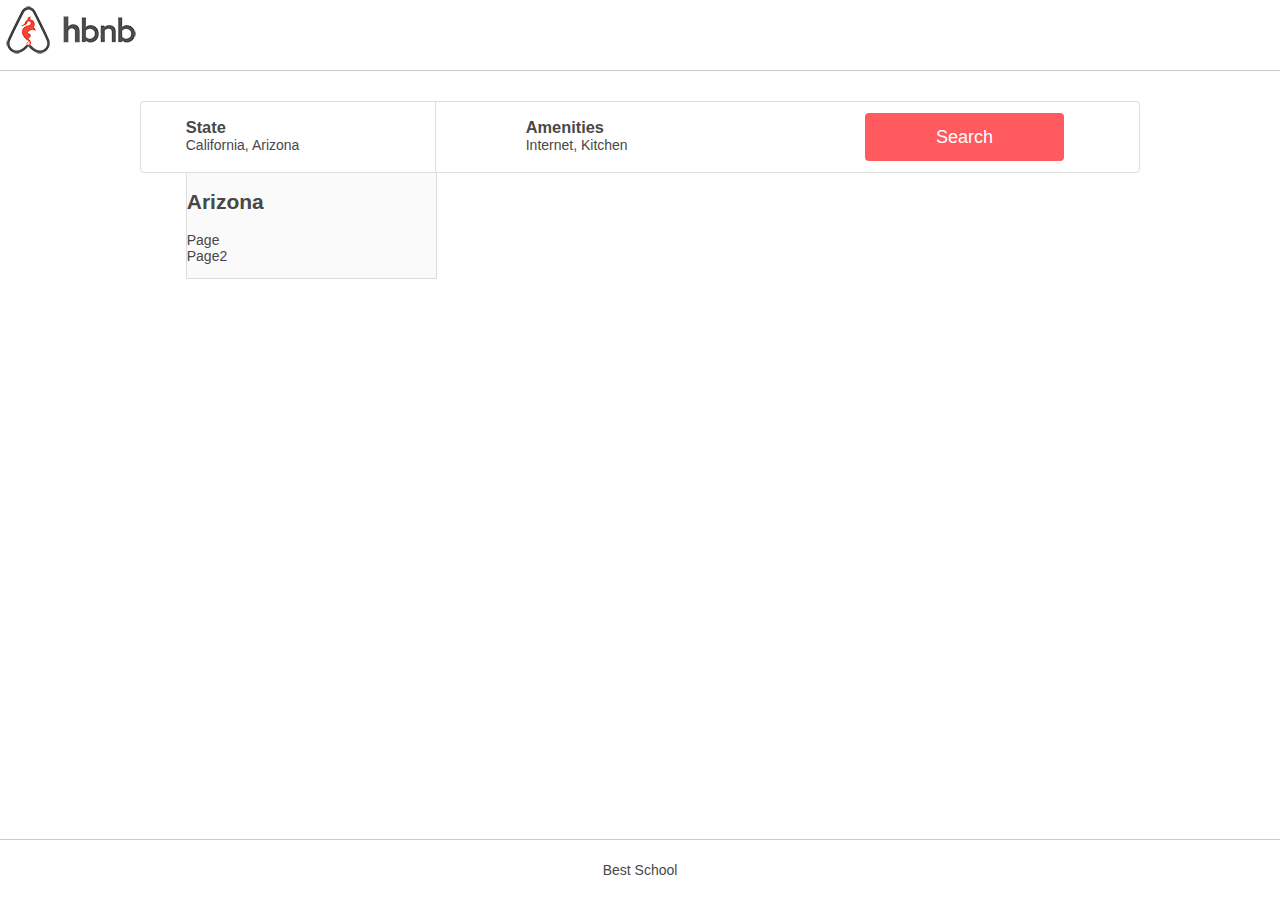
<file: web_static/pruebas/index.html>
<!DOCTYPE HTML>
<html>
    <head>
        <link rel="icon" href="images/icon.png" type="image/x-icon">
        <link rel="stylesheet" href="styles/common.css">
        <link rel="stylesheet" href="styles/footer.css">
        <link rel="stylesheet" href="styles/header.css">
        <link rel="stylesheet" href="styles/filters.css">
        <title></title>
    </head>
    <body>
       <header></header>
       <container class="container">
           <section class="filters">
               <div class="locations">
                   <h3>State</h3>
                   <h4>California, Arizona</h4>
                   <div class="popover">
                       <ul>
                           <h2>Arizona</h2>
                           <li>Page</li>
                           <li>Page2</li>
                       </ul>
                   </div>
               </div>
               <div class="amenities">
                   <h3>Amenities</h3>
                   <h4>Internet, Kitchen</h4>
               </div>
               <button>Search</button>
           </section>
       </container> 
       <footer> Best School </footer>
    </body>
</html>
</file>
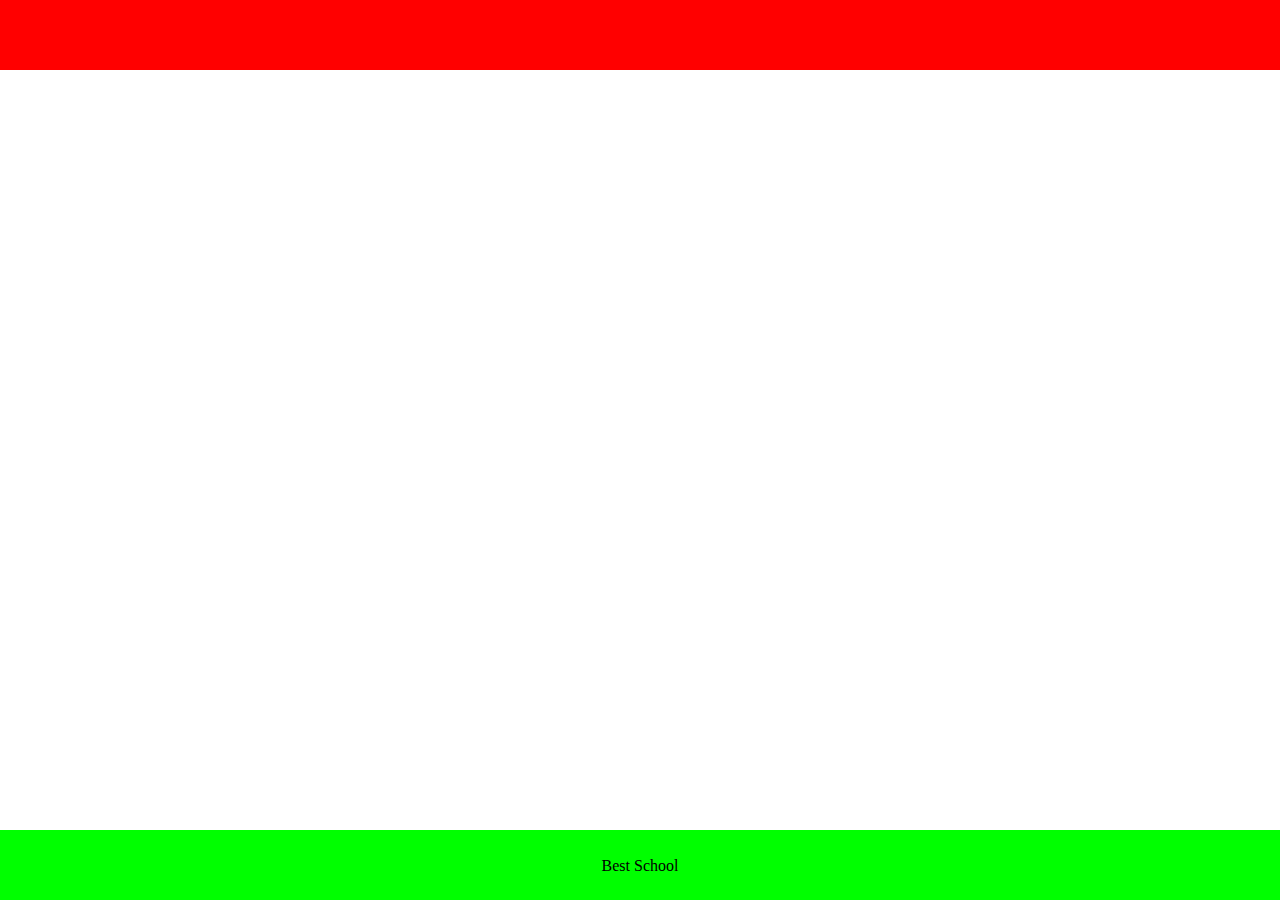
<file: web_static/0-index.html>
<!DOCTYPE HTML>
<html>
    <head>
        <title></title>
    </head>
    <body style="margin: 0%; padding: 0%;">
       <header style="background-color: #FF0000; height: 70px; width: 100%">  
       </header> 
       <footer style="background-color: #00FF00; height: 70px; width: 100%; bottom: 0; position: absolute;">
            <p style="text-align: center; line-height: 40px;">Best School</p>
        </footer>
    </body>
</html>
</file>
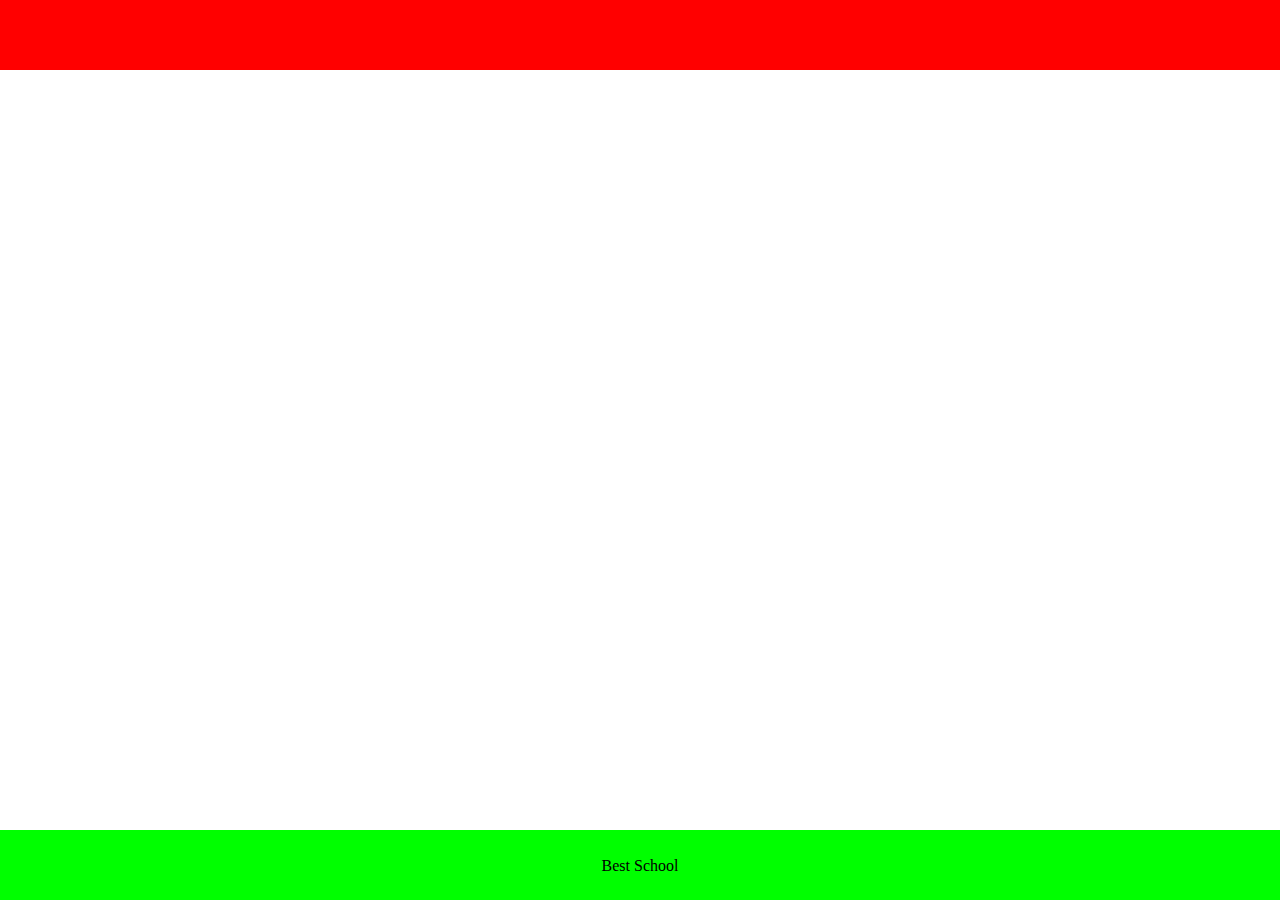
<file: web_static/1-index.html>
<!DOCTYPE HTML>
<html>
    <head>
        <style>
            body {
                margin: 0%;
                padding: 0%;
            }
            p {
                text-align: center;
                line-height: 40px;
            }
            footer{
                background-color: #00FF00;
                height: 70px;
                width: 100%;
                bottom: 0;
                position: absolute;
            }
            header {
                background-color: #FF0000;
                height: 70px;
                width: 100%
            }
        </style>
        <title></title>
    </head>
    <body>
       <header>  
       </header> 
       <footer>
            <p>Best School</p>
        </footer>
    </body>
</html>
</file>
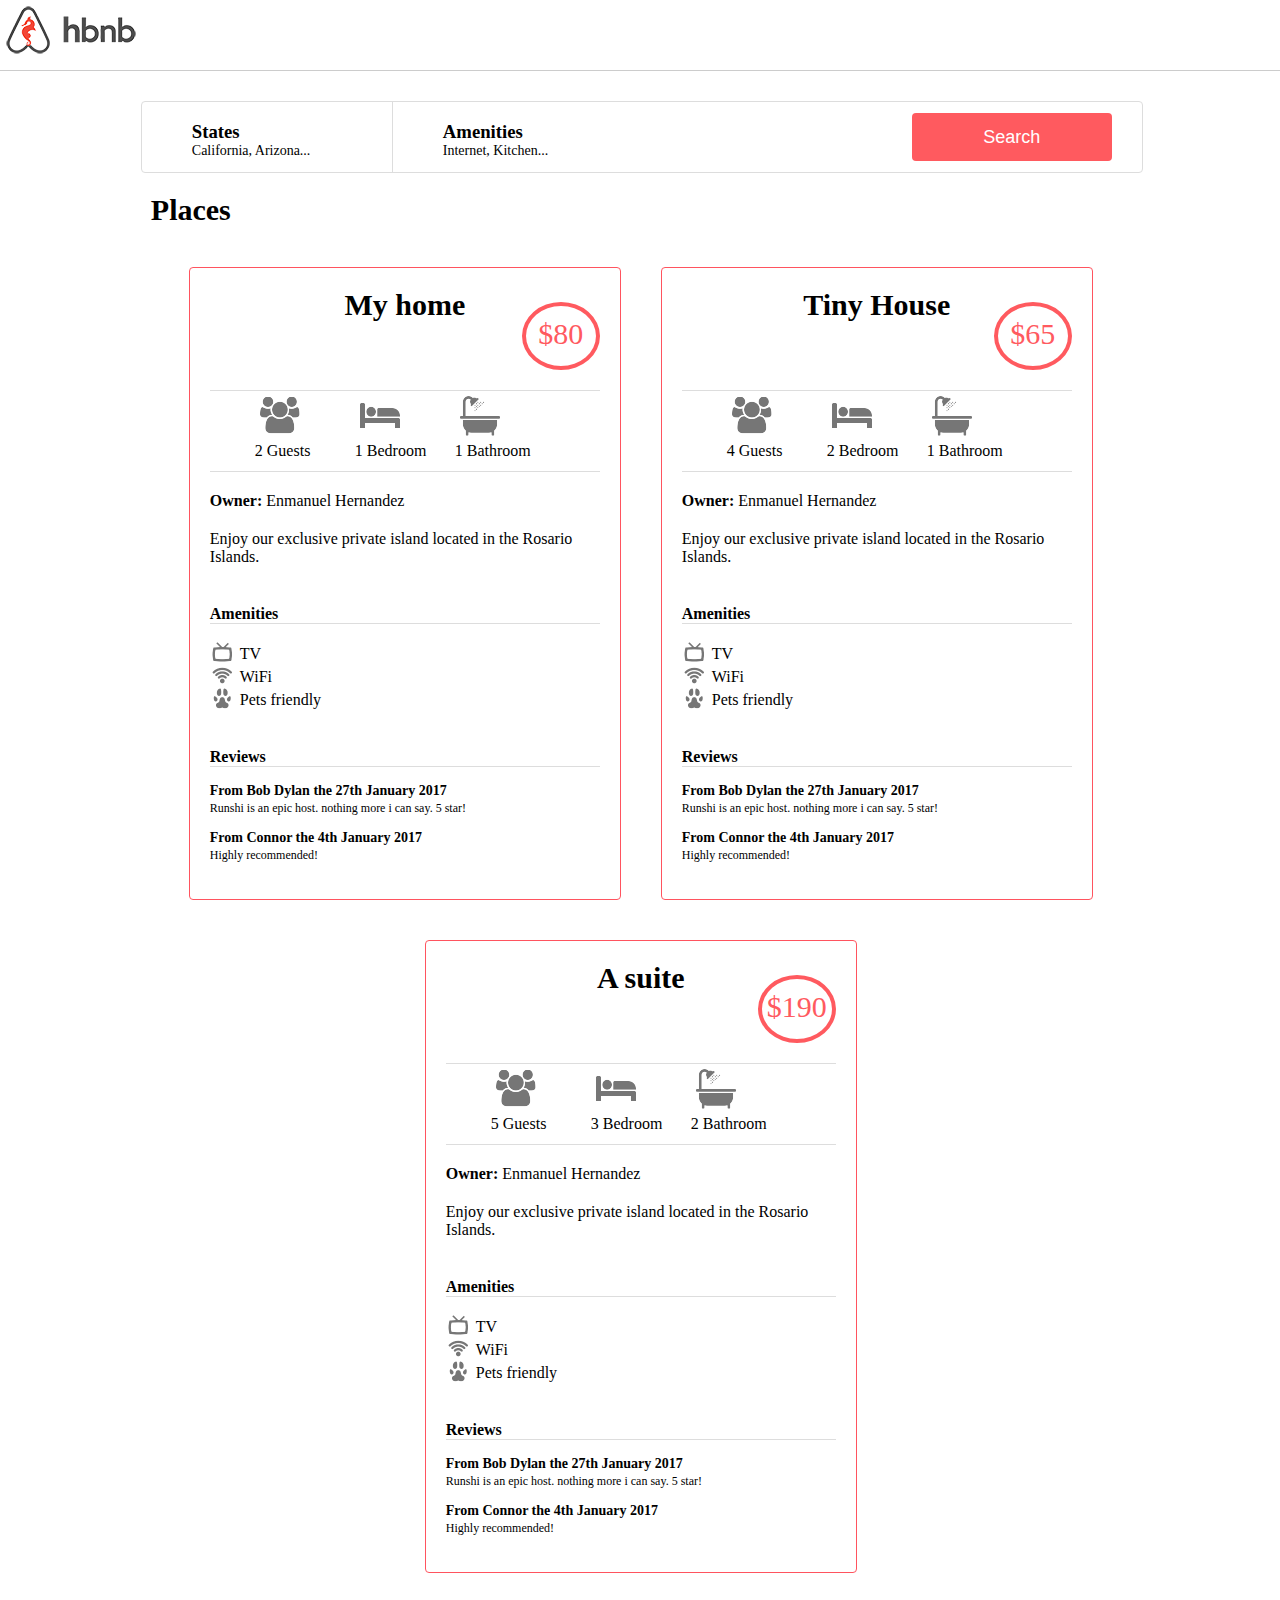
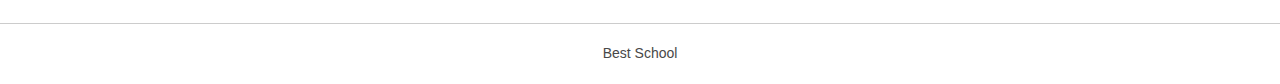
<file: web_static/100-index.html>
<!DOCTYPE HTML>
<html>
    <head>
        <meta name="viewport" content="width=device-width, initial-scale=1">
        <link rel="icon" href="images/icon.png" type="image/x-icon">
        <link rel="stylesheet" href="styles/4-common.css">
        <link rel="stylesheet" href="styles/3-header.css">
        <link rel="stylesheet" href="styles/3-footer.css">
        <link rel="stylesheet" href="styles/6-filters.css">
        <link rel="stylesheet" href="styles/100-places.css">
        <title>HBNB</title>
    </head>
    <body>
       <header>
       </header>
       <div class="container">
            <section class="filters">
                <div class="locations">
                    <h3>States</h3>
                    <h4>California, Arizona...</h4>
                    <ul class="popover">
                        <li><h2>Arizona:</h2></li>
                        <ul>
                            <li>Page</li>
                            <li>page1</li>
                        </ul>
                    </ul>
                </div>
                <div class="amenities">
                    <h3>Amenities</h3>
                    <h4>Internet, Kitchen...</h4>
                    <ul class="popover">
                        <li><h2></h2></li>
                        <ul>
                            <li>Internet</li>
                            <li>TV</li>
                            <li>Kitchen</li>
                            <li>Iron</li>
                        </ul>
                    </ul>
                </div>
                <button>
                   <text> Search </text>
                </button>
            </section>
            <section class="places">
                <h1>Places</h1>
                <article>
                    <h2>My home</h2>
                    <div class="price_by_night">
                        $80
                    </div>
                    <div class="information">
                        <div class="max_guest">
                            2 Guests
                        </div>
                        <div class="number_rooms">
                            1 Bedroom
                        </div>
                        <div class="number_bathrooms">
                            1 Bathroom
                        </div>
                    </div>
                    <div class="user">
                        <b>Owner:</b> Enmanuel Hernandez
                    </div>
                    <div class="description">
                        Enjoy our exclusive private island located in the Rosario Islands.
                    </div>
                    <div class="amenities">
                        <h2>Amenities</h2>
                        <ul>
                            <li class="tv">TV</li>
                            <li class="wifi">WiFi</li>
                            <li class="pets">Pets friendly</li>
                        </ul>
                    </div>
                    <div class="reviews">
                        <h2>Reviews</h2>
                        <ul>
                            <li>
                                <h3>From Bob Dylan the 27th January 2017</h3>
                                <p>Runshi is an epic host. nothing more i can say. 5 star!</p>
                            </li>
                            <li>
                                <h3>From Connor the 4th January 2017</h3>
                                <p>Highly recommended!</p>
                            </li>
                        </ul>
                    </div>
                </article>
                <article>
                    <h2>Tiny House</h2>
                    <div class="price_by_night">
                        $65
                    </div>
                    <div class="information">
                        <div class="max_guest">
                            4 Guests
                        </div>
                        <div class="number_rooms">
                            2 Bedroom
                        </div>
                        <div class="number_bathrooms">
                            1 Bathroom
                        </div> 
                    </div>
                    <div class="user">
                        <b>Owner:</b> Enmanuel Hernandez
                    </div>
                    <div class="description">
                        Enjoy our exclusive private island located in the Rosario Islands.
                    </div>
                    <div class="amenities">
                        <h2>Amenities</h2>
                        <ul>
                            <li class="tv">TV</li>
                            <li class="wifi">WiFi</li>
                            <li class="pets">Pets friendly</li>
                        </ul>
                    </div>
                    <div class="reviews">
                        <h2>Reviews</h2>
                        <ul>
                            <li>
                                <h3>From Bob Dylan the 27th January 2017</h3>
                                <p>Runshi is an epic host. nothing more i can say. 5 star!</p>
                            </li>
                            <li>
                                <h3>From Connor the 4th January 2017</h3>
                                <p>Highly recommended!</p>
                            </li>
                        </ul>
                    </div>
                </article>
                <article>
                    <h2>A suite</h2>
                    <div class="price_by_night">
                        $190
                    </div>
                    <div class="information">
                        <div class="max_guest">
                            5 Guests
                        </div>
                        <div class="number_rooms">
                            3 Bedroom
                        </div>
                        <div class="number_bathrooms">
                            2 Bathroom
                        </div>
                    </div>
                    <div class="user">
                        <b>Owner:</b> Enmanuel Hernandez
                    </div>
                    <div class="description">
                        Enjoy our exclusive private island located in the Rosario Islands.
                    </div>
                    <div class="amenities">
                        <h2>Amenities</h2>
                        <ul>
                            <li class="tv">TV</li>
                            <li class="wifi">WiFi</li>
                            <li class="pets">Pets friendly</li>
                        </ul>
                    </div>
                    <div class="reviews">
                        <h2>Reviews</h2>
                        <ul>
                            <li>
                                <h3>From Bob Dylan the 27th January 2017</h3>
                                <p>Runshi is an epic host. nothing more i can say. 5 star!</p>
                            </li>
                            <li>
                                <h3>From Connor the 4th January 2017</h3>
                                <p>Highly recommended!</p>
                            </li>
                        </ul>
                    </div>   
                </article>
            </section>
       </div>
       <footer>
            <p>Best School</p>
        </footer>
    </body>
</html>
</file>
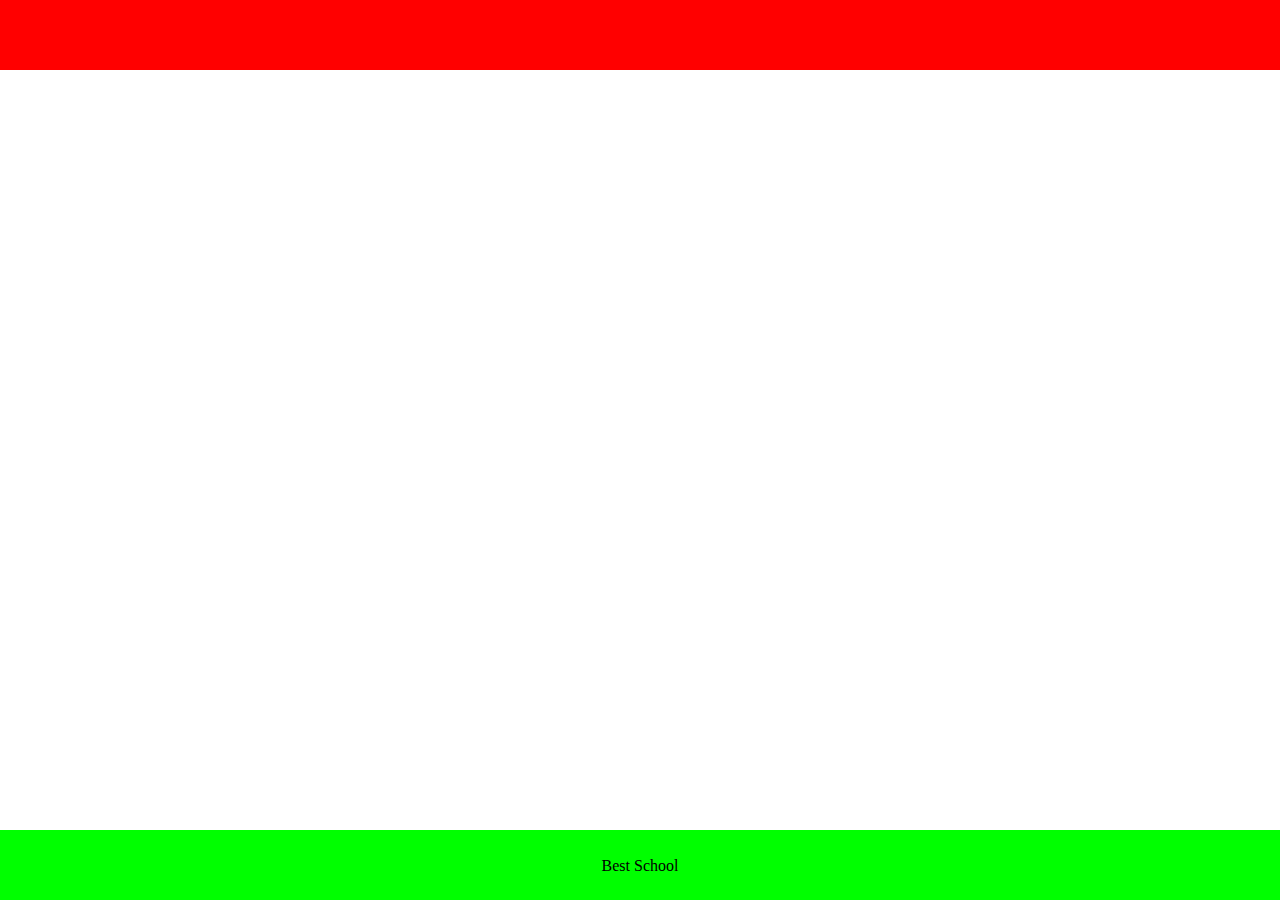
<file: web_static/2-index.html>
<!DOCTYPE HTML>
<html>
    <head>
       <link rel="stylesheet" href="styles/2-common.css">
       <link rel="stylesheet" href="styles/2-header.css">
       <link rel="stylesheet" href="styles/2-footer.css">
        <title></title>
    </head>
    <body>
       <header>  
       </header> 
       <footer>
            <p>Best School</p>
        </footer>
    </body>
</html>
</file>
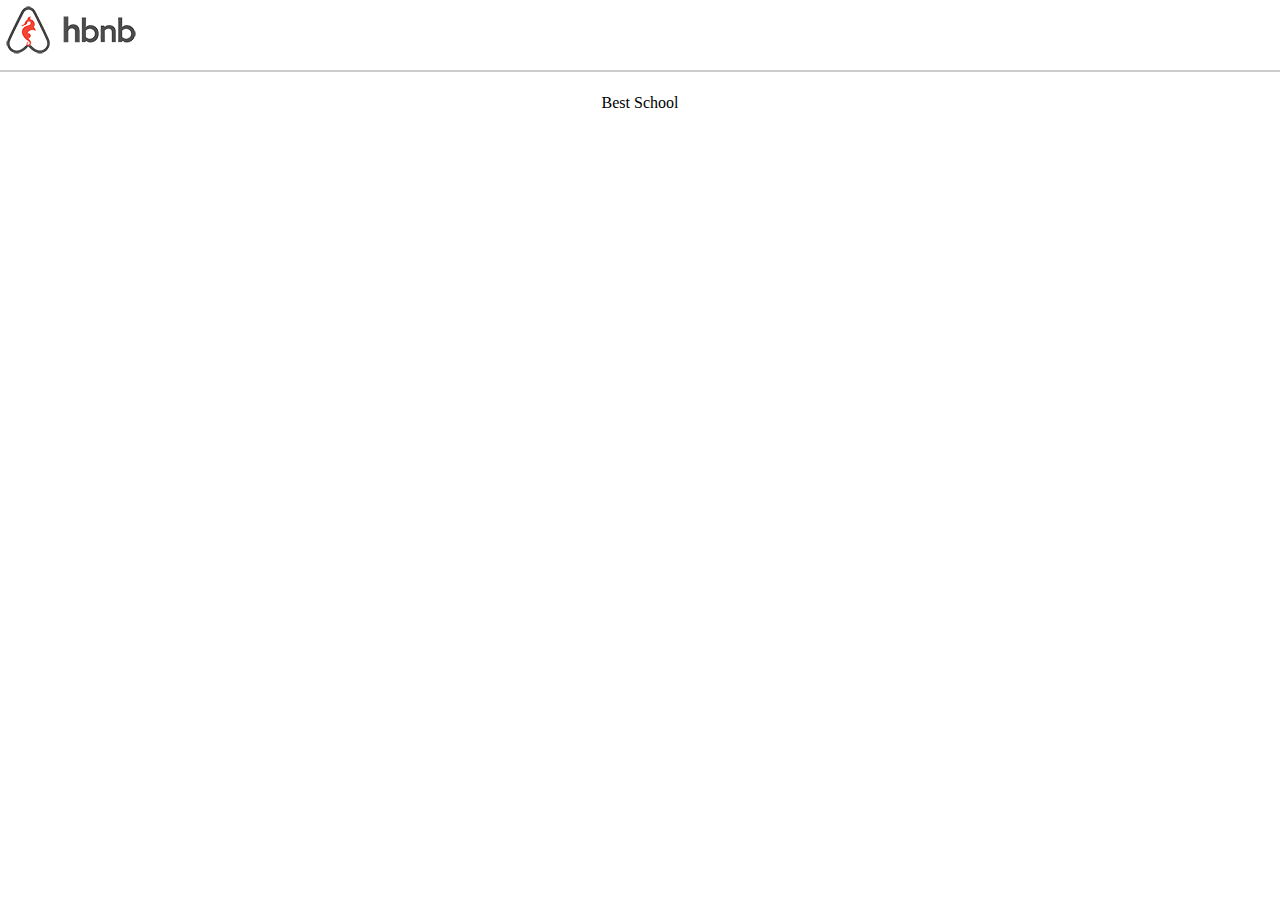
<file: web_static/3-index.html>
<!DOCTYPE HTML>
<html>
    <head>
       <link rel="stylesheet" href="styles/3-common.css">
       <link rel="stylesheet" href="styles/3-header.css">
       <link rel="stylesheet" href="styles/3-footer.css">
        <title></title>
    </head>
    <body>
       <header>
       </header> 
       <footer>
            <p>Best School</p>
        </footer>
    </body>
</html>
</file>
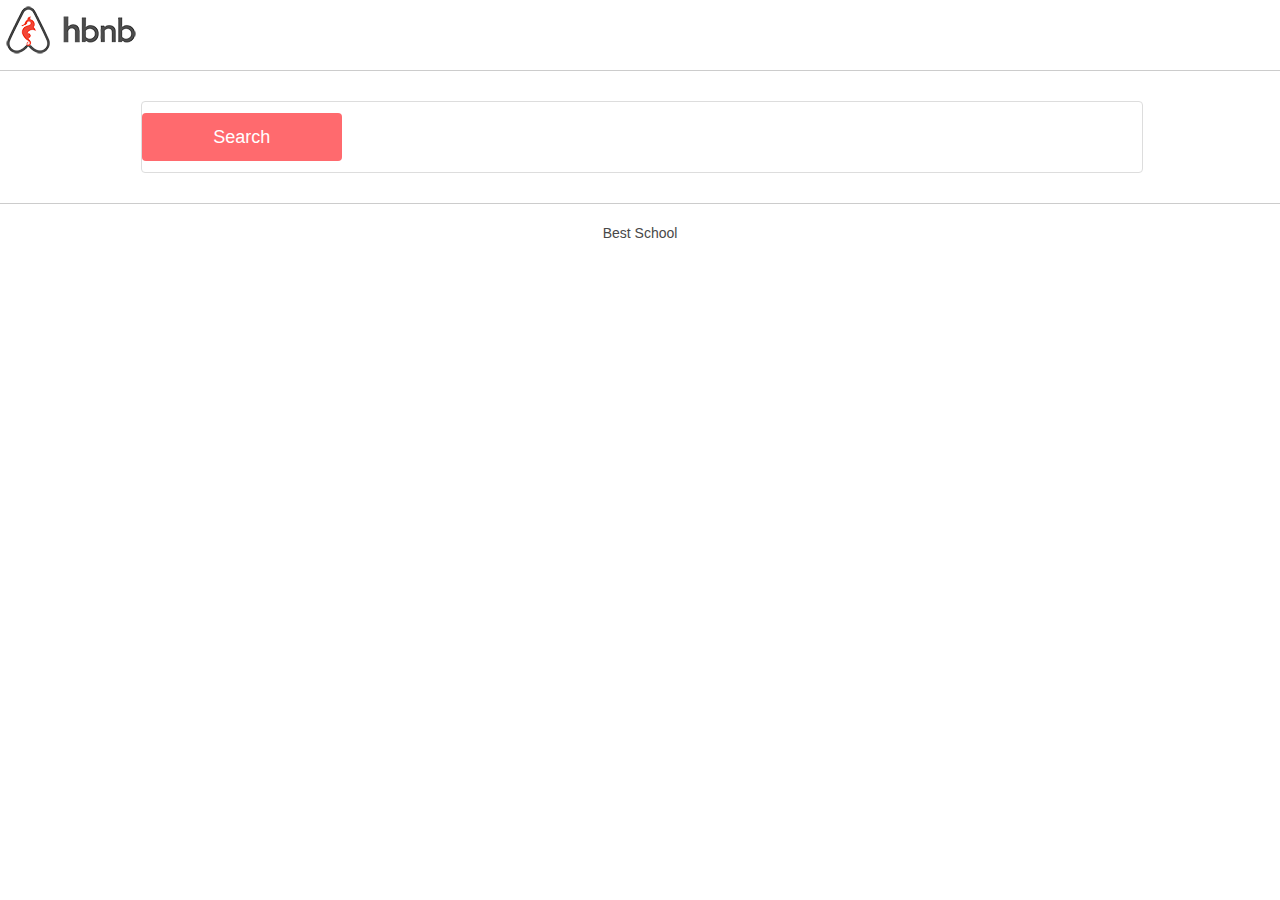
<file: web_static/4-index.html>
<!DOCTYPE HTML>
<html>
    <head>
        <link rel="icon" href="images/icon.png" type="image/x-icon">
        <link rel="stylesheet" href="styles/4-common.css">
        <link rel="stylesheet" href="styles/4-filters.css">
        <link rel="stylesheet" href="styles/3-header.css">
        <link rel="stylesheet" href="styles/3-footer.css">
        <title></title>
    </head>
    <body>
       <header>
       </header>
       <div class="container">
           <section class="filters">
               <button>
                   <text> Search </text>
               </button>
           </section>
       </div>
       <footer>
            <p>Best School</p>
        </footer>
    </body>
</html>
</file>
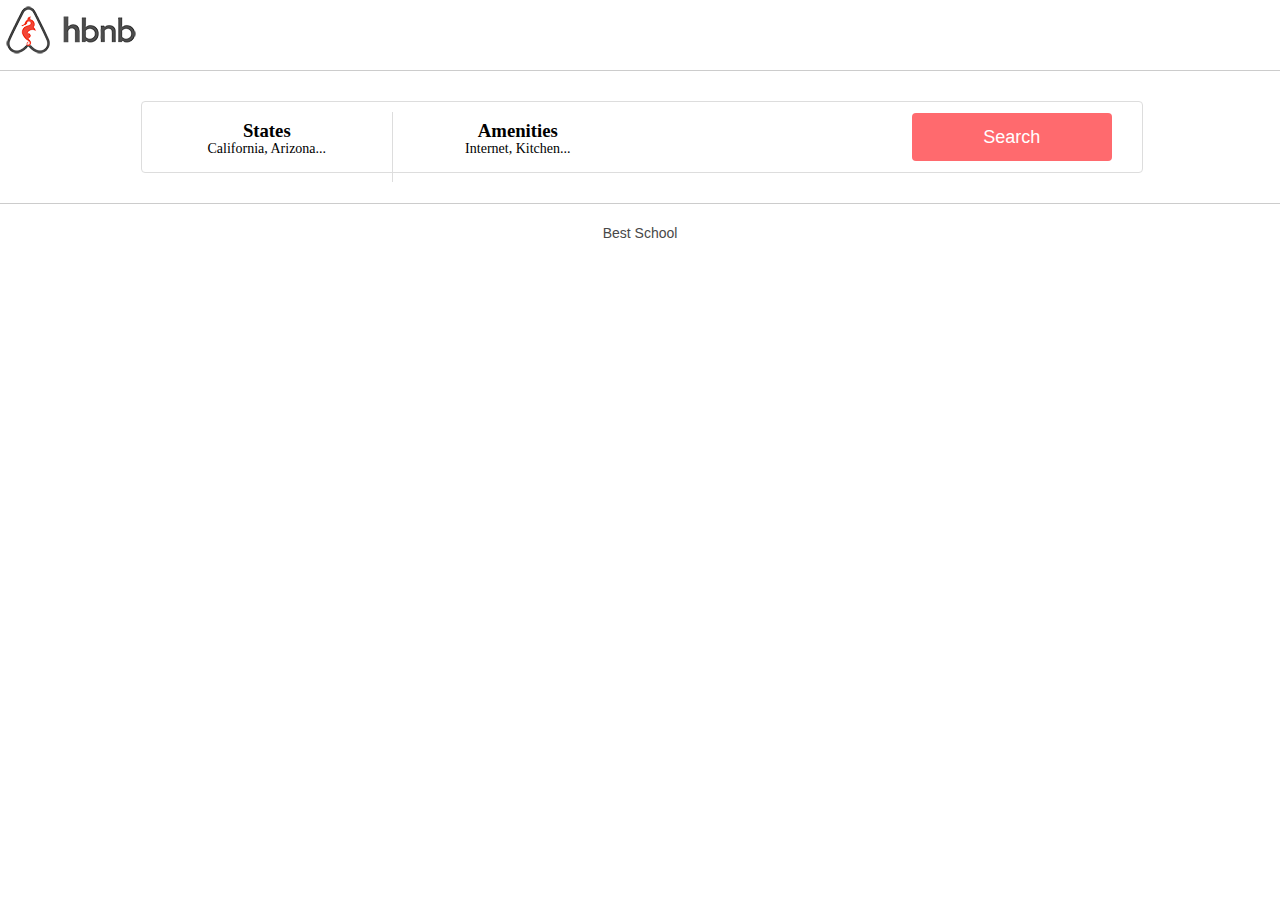
<file: web_static/5-index.html>
<!DOCTYPE HTML>
<html>
    <head>
        <link rel="icon" href="images/icon.png" type="image/x-icon">
        <link rel="stylesheet" href="styles/4-common.css">
        <link rel="stylesheet" href="styles/5-filters.css">
        <link rel="stylesheet" href="styles/3-header.css">
        <link rel="stylesheet" href="styles/3-footer.css">
        <title></title>
    </head>
    <body>
       <header>
       </header>
       <div class="container">
           <section class="filters">
               <div class="locations">
                    <h3>States</h3>
                    <h4>California, Arizona...</h4>
               </div>
               <div class="amenities">
                    <h3>Amenities</h3>
                    <h4>Internet, Kitchen...</h4>
               </div>
               <button>
                   <text> Search </text>
               </button>
           </section>
       </div>
       <footer>
            <p>Best School</p>
        </footer>
    </body>
</html
</file>
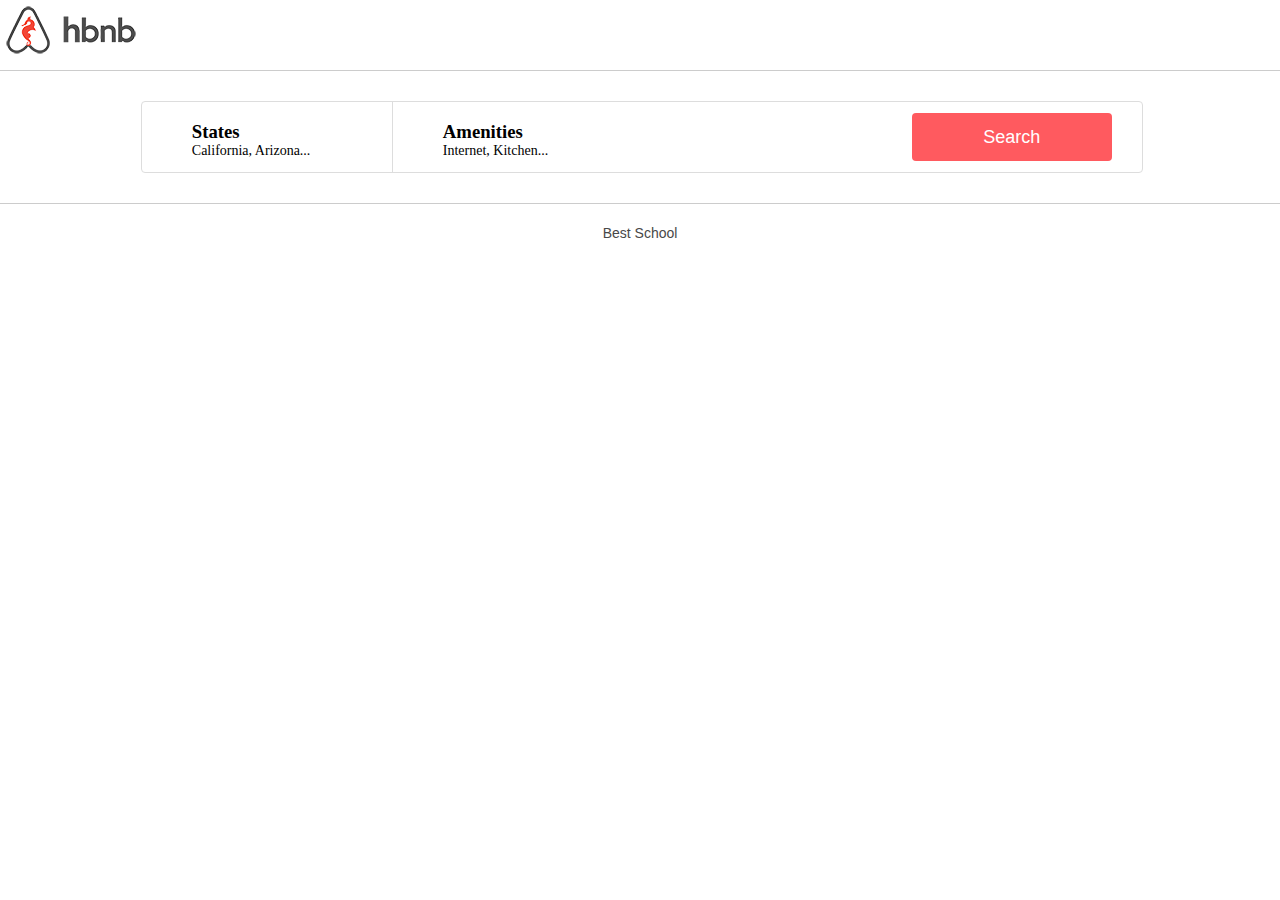
<file: web_static/6-index.html>
<!DOCTYPE HTML>
<html>
    <head>
        <link rel="icon" href="images/icon.png" type="image/x-icon">
        <link rel="stylesheet" href="styles/4-common.css">
        <link rel="stylesheet" href="styles/6-filters.css">
        <link rel="stylesheet" href="styles/3-header.css">
        <link rel="stylesheet" href="styles/3-footer.css">
        <title></title>
    </head>
    <body>
       <header>
       </header>
       <div class="container">
            <section class="filters">
                <div class="locations">
                    <h3>States</h3>
                    <h4>California, Arizona...</h4>
                    <ul class="popover">
                        <li><h2>Arizona:</h2></li>
                        <ul>
                            <li>Page</li>
                            <li>page1</li>
                        </ul>
                    </ul>
                </div>
                <div class="amenities">
                    <h3>Amenities</h3>
                    <h4>Internet, Kitchen...</h4>
                    <ul class="popover">
                        <li><h2></h2></li>
                        <ul>
                            <li>Internet</li>
                            <li>TV</li>
                            <li>Kitchen</li>
                            <li>Iron</li>
                        </ul>
                    </ul>
                </div>
                <button>
                   <text> Search </text>
                </button>
            </section>
       </div>
       <footer>
            <p>Best School</p>
        </footer>
    </body>
</html
</file>
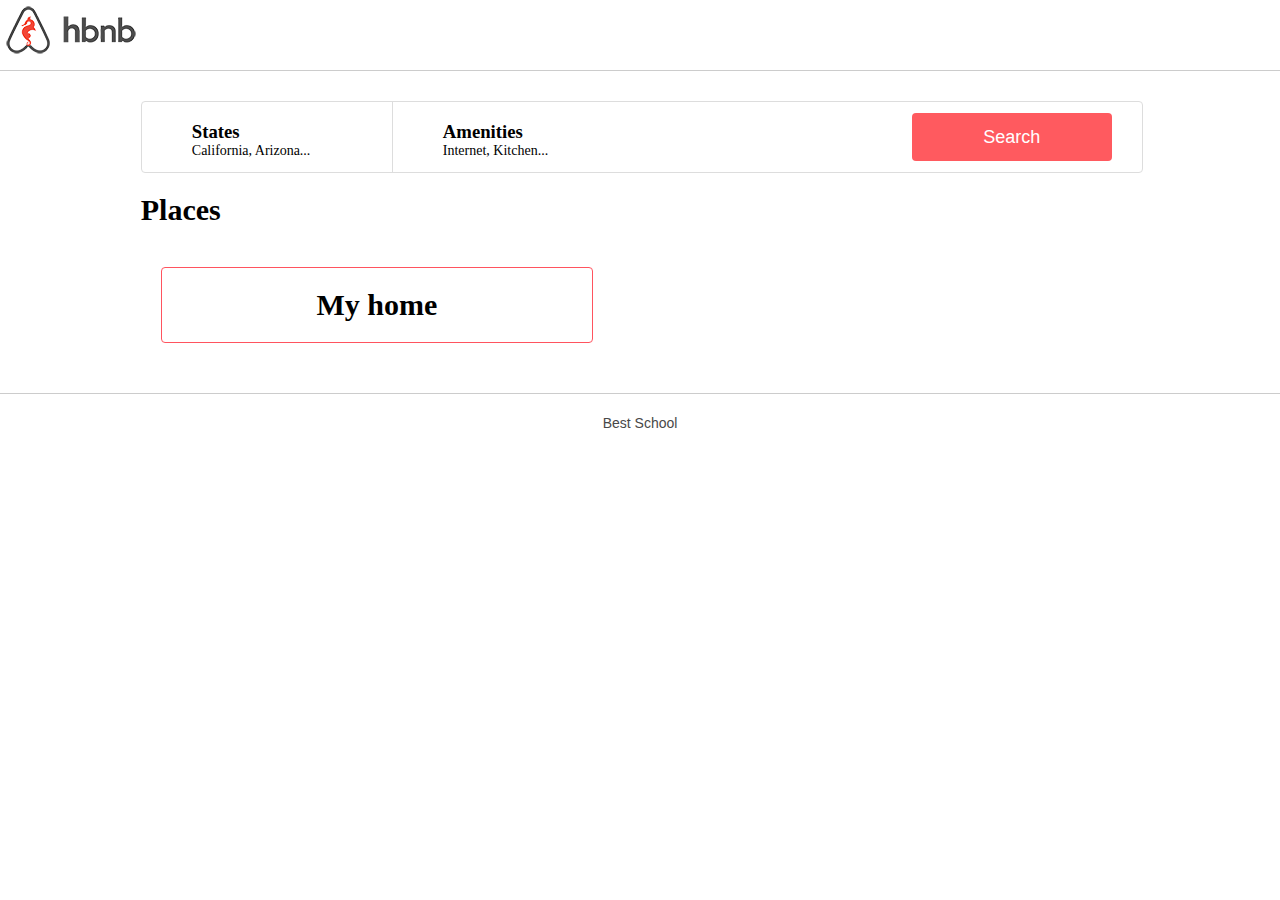
<file: web_static/7-index.html>
<!DOCTYPE HTML>
<html>
    <head>
        <link rel="icon" href="images/icon.png" type="image/x-icon">
        <link rel="stylesheet" href="styles/4-common.css">
        <link rel="stylesheet" href="styles/3-header.css">
        <link rel="stylesheet" href="styles/3-footer.css">
        <link rel="stylesheet" href="styles/6-filters.css">
        <link rel="stylesheet" href="styles/7-places.css">
        <title></title>
    </head>
    <body>
       <header>
       </header>
       <div class="container">
            <section class="filters">
                <div class="locations">
                    <h3>States</h3>
                    <h4>California, Arizona...</h4>
                    <ul class="popover">
                        <li><h2>Arizona:</h2></li>
                        <ul>
                            <li>Page</li>
                            <li>page1</li>
                        </ul>
                    </ul>
                </div>
                <div class="amenities">
                    <h3>Amenities</h3>
                    <h4>Internet, Kitchen...</h4>
                    <ul class="popover">
                        <li><h2></h2></li>
                        <ul>
                            <li>Internet</li>
                            <li>TV</li>
                            <li>Kitchen</li>
                            <li>Iron</li>
                        </ul>
                    </ul>
                </div>
                <button>
                   <text> Search </text>
                </button>
            </section>
            <section class="places">
                <h1>Places</h1>
                <article>
                    <h2>My home</h2>
                </article>
            </section>
       </div>
       <footer>
            <p>Best School</p>
        </footer>
    </body>
</html
</file>
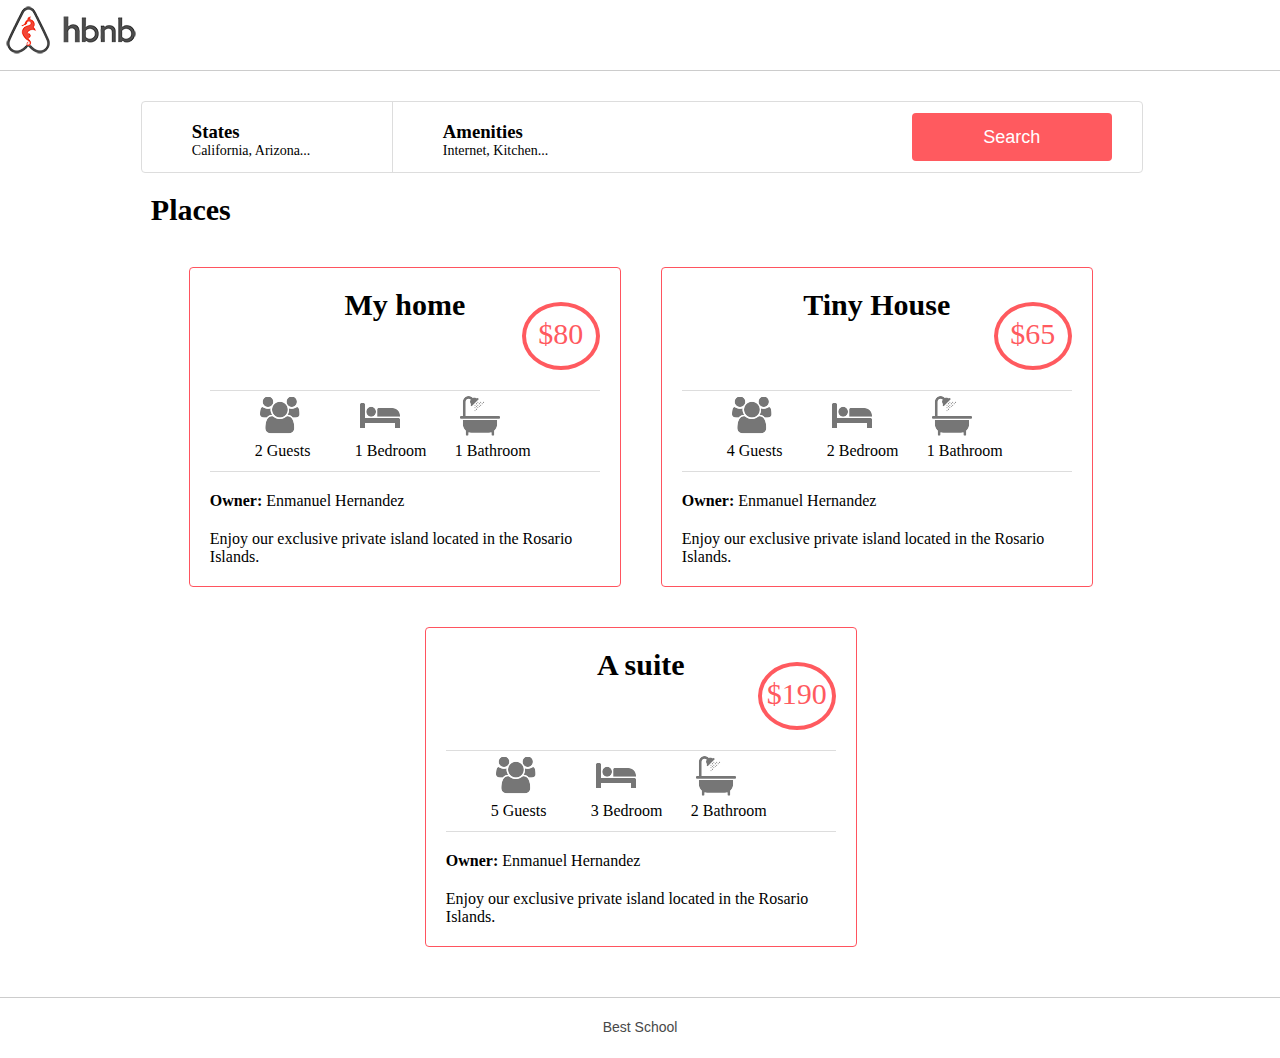
<file: web_static/8-index.html>
<!DOCTYPE HTML>
<html>
    <head>
        <link rel="icon" href="images/icon.png" type="image/x-icon">
        <link rel="stylesheet" href="styles/4-common.css">
        <link rel="stylesheet" href="styles/3-header.css">
        <link rel="stylesheet" href="styles/3-footer.css">
        <link rel="stylesheet" href="styles/6-filters.css">
        <link rel="stylesheet" href="styles/8-places.css">
        <title></title>
    </head>
    <body>
       <header>
       </header>
       <div class="container">
            <section class="filters">
                <div class="locations">
                    <h3>States</h3>
                    <h4>California, Arizona...</h4>
                    <ul class="popover">
                        <li><h2>Arizona:</h2></li>
                        <ul>
                            <li>Page</li>
                            <li>page1</li>
                        </ul>
                    </ul>
                </div>
                <div class="amenities">
                    <h3>Amenities</h3>
                    <h4>Internet, Kitchen...</h4>
                    <ul class="popover">
                        <li><h2></h2></li>
                        <ul>
                            <li>Internet</li>
                            <li>TV</li>
                            <li>Kitchen</li>
                            <li>Iron</li>
                        </ul>
                    </ul>
                </div>
                <button>
                   <text> Search </text>
                </button>
            </section>
            <section class="places">
                <h1>Places</h1>
                <article>
                    <h2>My home</h2>
                    <div class="price_by_night">
                        $80
                    </div>
                    <div class="information">
                        <div class="max_guest">
                            2 Guests
                        </div>
                        <div class="number_rooms">
                            1 Bedroom
                        </div>
                        <div class="number_bathrooms">
                            1 Bathroom
                        </div>
                    </div>
                    <div class="user">
                        <b>Owner:</b> Enmanuel Hernandez
                    </div>
                    <div class="description">
                        Enjoy our exclusive private island located in the Rosario Islands.
                    </div>
                </article>
                <article>
                    <h2>Tiny House</h2>
                    <div class="price_by_night">
                        $65
                    </div>
                    <div class="information">
                        <div class="max_guest">
                            4 Guests
                        </div>
                        <div class="number_rooms">
                            2 Bedroom
                        </div>
                        <div class="number_bathrooms">
                            1 Bathroom
                        </div> 
                    </div>
                    <div class="user">
                        <b>Owner:</b> Enmanuel Hernandez
                    </div>
                    <div class="description">
                        Enjoy our exclusive private island located in the Rosario Islands.
                    </div>
                </article>
                <article>
                    <h2>A suite</h2>
                    <div class="price_by_night">
                        $190
                    </div>
                    <div class="information">
                        <div class="max_guest">
                            5 Guests
                        </div>
                        <div class="number_rooms">
                            3 Bedroom
                        </div>
                        <div class="number_bathrooms">
                            2 Bathroom
                        </div>
                    </div>
                    <div class="user">
                        <b>Owner:</b> Enmanuel Hernandez
                    </div>
                    <div class="description">
                        Enjoy our exclusive private island located in the Rosario Islands.
                    </div>
                </article>
            </section>
       </div>
       <footer>
            <p>Best School</p>
        </footer>
    </body>
</html>
</file>
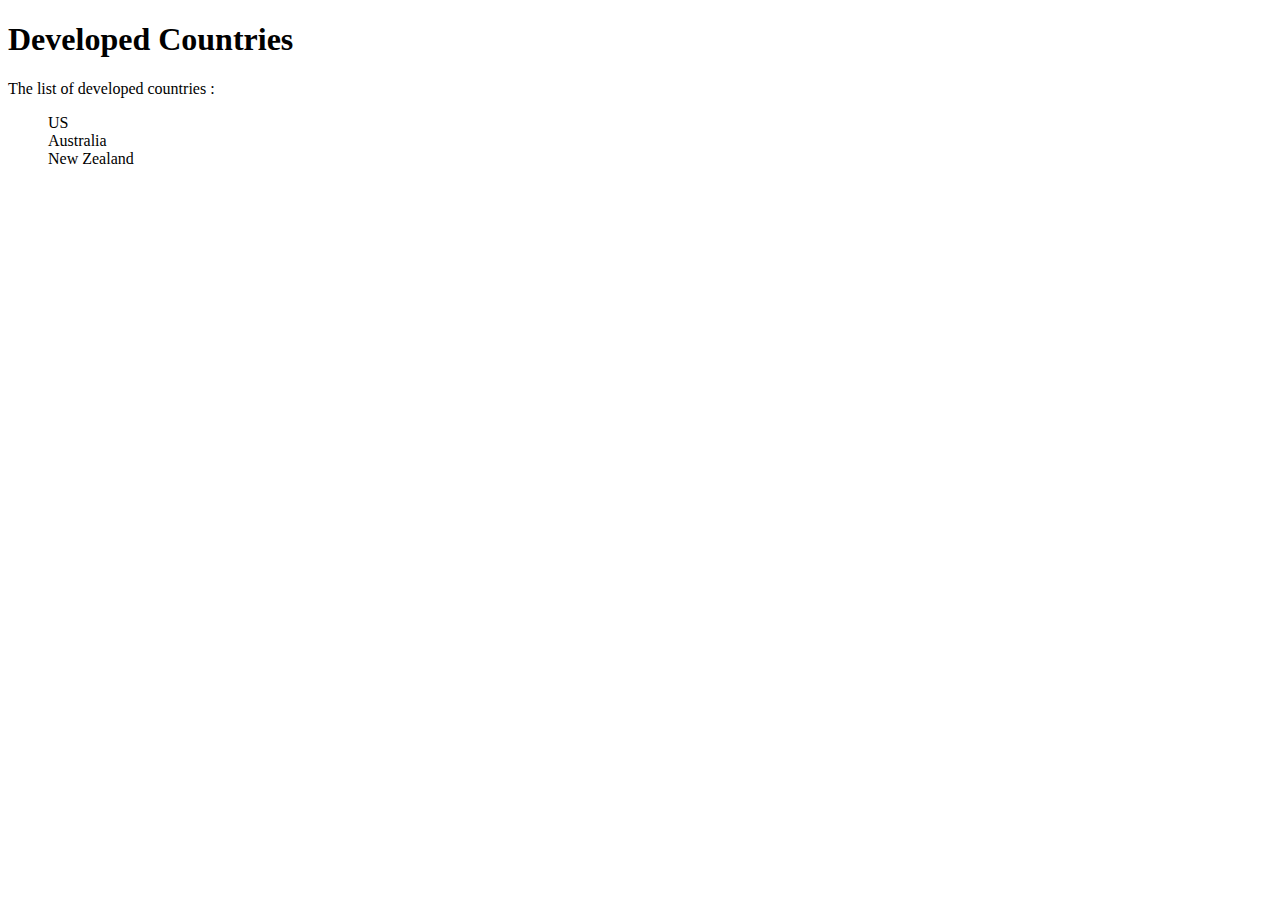
<file: web_static/prueba.html>
<!DOCTYPE html>
<html>
   <head>
      <title>HTML Unordered List</title>
   </head>
   <body>
      <h1>Developed Countries</h1>
      <p>The list of developed countries :</p>
      <ul style="list-style-type:none">
         <li>US</li>
         <li>Australia</li>
         <li>New Zealand</li>
      </ul>
   </body>
</html>
</file>
<file: web_static/pruebas/styles/common.css>
body {
    margin: 0%;
    padding: 0%;
    color: #484848;
    font-size: 14px;
    font-family: Arial, Helvetica, sans-serif;
    display: flex;
    flex-wrap: wrap;
    justify-content: center;
}
.container {
    max-width: 1000px;
    margin-top: 30px;
    margin-bottom: 30px;
    display: flex;
    align-self: center;
}
</file>
<file: web_static/pruebas/styles/footer.css>
footer {
    background-color: white;
    height: 60px;
    width: 100%;
    border-top: 1px solid #CCCCCC;
    bottom: 0;
    position: absolute;
    display: flex;
    align-items: center;
    justify-content: center;
}
</file>
<file: web_static/pruebas/styles/header.css>
header {
    background-color: white;
    height: 70px;
    width: 100%;
    border-bottom: 1px solid #CCCCCC;
    background-image: url("../images/logo.png");
    background-repeat: no-repeat;
}
</file>
<file: web_static/pruebas/styles/filters.css>
.filters {
    background-color: white;
    height: 70px;
    width: 1000px;
    border: 1px solid #DDDDDD;
    border-radius: 4px;
    display: flex;
    align-items: center;
    justify-content: space-around;
}
button {
    font-size: 18px;
    width: 20%;
    background-color: #FF5A5F;
    color: #FFFFFF;
    height: 48px;
    border: none;
    border-radius: 4px;
    margin-right: 30px;
}
button:hover {
    opacity: 90%;
}
.locations {
    height: 100%;
    width: 25%;
    border-right: 1px solid #DDDDDD;
}
.amenities {
    height: 100%;
    width: 25%;
}
.filters h3 {
    font-weight: 600;
    margin-block-end: 0;
}
.filters h4 {
    font-weight: 400;
    font-size: 14px;
    margin-block-start: 0;
}
.popover {
    background-color: #FAFAFA;
    width: 100%;
    border: 1px solid #DDDDDD;
}
.popover ul {
    list-style: none;
    padding-inline-start: 0%;
}
</file>
<file: web_static/styles/4-common.css>
body {
    margin: 0%;
    padding: 0%;
}
footer {
    font-family: Arial, Helvetica, sans-serif;
    font-size: 14px;
    color: #484848;
    text-align: center;
    line-height: 30px;
}
.container
{   
    max-width: 1000px;
    margin-top: 30px;
    margin-bottom: 30px;
    margin-left: 11%;
}
</file>
<file: web_static/styles/3-header.css>
header {
    background-color: #ffffff;
    height: 70px;
    width: 100%;
    border-bottom: 1px solid #cccccc;
    background-image: url("../images/logo.png");
    background-repeat: no-repeat;
}
</file>
<file: web_static/styles/3-footer.css>
footer{
    background-color: #FFFFFF;
    height: 60px;
    width: 100%;
    bottom: 0;
    border-top: 1px solid #CCCCCC;
    /*position: absolute;*/
}
</file>
<file: web_static/styles/6-filters.css>
.filters
{
    background-color: #FFFFFF;
    height: 70px;
    width: 100%;
    border: 1px solid #DDDDDD;
    border-radius: 4px;
    display: flex;
}
button
{
    font-size: 18px;
    background-color: #ff5a5f;
    color: #FFFFFF;
    height: 48px;
    width: 20%;
    border: none;
    border-radius: 4px;
    margin-left: auto;
    margin-right: 30px;
    margin-top: 11px;
}
div.locations {
    height: 100%;
    width: 25%;
    border-right: 1px solid #DDDDDD;
    line-height: 0;
}
div.locations h3 {
    margin-top: 30px;
    font-weight: 600;
    text-align: left;
    margin-left: 20%;
}
div.locations h4 {
    font-weight: 400;
    font-size: 14px;
    text-align: left;
    margin-left: 20%;
}
.filters div.amenities {
    height: 100%;
    width: 25%;
    line-height: 0;
}
.filters div.amenities h3 {
    margin-top: 30px;
    font-weight: 600;
    text-align: center;
    text-align: left;
    margin-left: 20%;
}
.filters div.amenities h4 {
    font-weight: 400;
    font-size: 14px;
    text-align: left;
    margin-left: 20%;
}
.popover {
    visibility: hidden;
    background-color: #fafafa;
    width: 100%;
    border: 1px solid #DDDDDD;
    border-radius: 4px;
    margin-top: 22px;
    padding-inline-start: 0;
    position: relative;
}
.popover h2 {
    font-size: 16px;
    margin-bottom: 1px;
    line-height: 20px;
    margin-right: 40px;
    text-align: center;
}
.popover li {
    list-style-type: none;
    line-height:initial;
}
.popover ul{
    margin-block-end: 0.83em;
    padding-inline-start: 0;
    margin-left: 85px;
}
div.locations:hover .popover {
    visibility: visible;
}
div.amenities:hover .popover {
    visibility: visible;
}
button:hover {
    opacity: 90%;
}
</file>
<file: web_static/styles/100-places.css>
.places {
    display: inline-flex;
    flex-wrap: wrap;
    justify-content: center;
}
.places h1 {
    font-size: 30px;
    margin-inline-end: 100%;
    margin-inline-start: 100px;
}
.places article {
    width: 390px;
    padding: 20px;
    margin: 20px;
    border: 1px solid #FF545F;
    border-radius: 4px;
    justify-content: center;
}
.places h2 {
    font-size: 30px;
    text-align: center;
    margin-block-end: 0;
    margin-block-start: 0;
}
.price_by_night {
    color: #ff5a5f;
    border: 4px solid #ff5a5f;
    min-width: 60px;
    height: 60px;
    border-radius: 50%;
    font-size: 30px;
    margin-inline-start: 80%;
    line-height: 55px;
    text-align: center;
    margin-bottom: inherit;
    margin-top: -20px;
}
.information {
    height: 80px;
    border-top: 1px solid #DDDDDD;
    border-bottom: 1px solid #DDDDDD;
    display: flex;
    justify-content: center;
}
.max_guest {
    background-image: url("../images/icon_group.png");
    background-repeat: no-repeat;
    width: 100px;
    height: 100px;
    line-height: 7.5;
}
.number_rooms {
    background-image: url("../images/icon_bed.png");
    background-repeat: no-repeat;
    width: 100px;
    height: 100px;
    line-height: 7.5;
}
.number_bathrooms {
    background-image: url("../images/icon_bath.png");
    background-repeat: no-repeat;
    width: 100px;
    height: 100px;
    line-height: 7.5;
}
.user {
    margin-top: inherit;
}
.description {
    margin-top: inherit;
}
.places div.amenities h2 {
    margin-top: 10%; 
    text-align: left;
    font-size: 16px;
    border-bottom: 1px solid #DDDDDD;
}
.places div.amenities ul {
    list-style: none;
    padding-inline-start: 0;
    margin-left: 0;
    margin-right: 0;
}
.tv {
    padding-left: 1em;
    text-indent: -1em;
}
.tv::before {
    background-image: url('../images/icon_tv.png');
    background-repeat: no-repeat;
    background-size: 25px 25px;
    display: -webkit-inline-box;
    width: 10px; 
    height: 19px;
    padding-right: 20px;
    padding-bottom: 4px;
    content:"";
}
.wifi {
    padding-left: 1em;
    text-indent: -1em;
}
.wifi::before {
    background-image: url('../images/icon_wifi.png');
    background-repeat: no-repeat;
    background-size: 25px 25px;
    display: -webkit-inline-box;
    width: 10px; 
    height: 19px;
    padding-right: 20px;
    padding-bottom: 4px;
    content:"";
}
.pets {
    padding-left: 1em;
    text-indent: -1em;
}
.pets::before {
    background-image: url('../images/icon_pets.png');
    background-repeat: no-repeat;
    background-size: 25px 25px;
    display: -webkit-inline-box;
    width: 10px; 
    height: 19px;
    padding-right: 20px;
    padding-bottom: 4px;
    content:"";
}
.reviews h2 {
    margin-top: 10%; 
    text-align: left;
    font-size: 16px;
    border-bottom: 1px solid #DDDDDD;
}
.reviews ul{
    list-style: none;
    padding-inline-start: 0%;
}
.reviews h3 {
    font-size: 14px;
    text-align: left;
    margin-bottom: 2px;
}
.reviews p {
    font-size: 12px;
    text-align: left;
    margin-top: 0;
}
</file>
<file: web_static/styles/2-common.css>
body {
    margin: 0%;
    padding: 0%;
}
p {
    text-align: center;
    line-height: 40px;
}
</file>
<file: web_static/styles/2-header.css>
header {
    background-color: #FF0000;
    height: 70px;
    width: 100%
}
</file>
<file: web_static/styles/2-footer.css>
footer{
    background-color: #00FF00;
    height: 70px;
    width: 100%;
    bottom: 0;
    position: absolute;
}
</file>
<file: web_static/styles/3-common.css>
body {
    margin: 0%;
    padding: 0%;
}
p {
    text-align: center;
    line-height: 30px;
}
</file>
<file: web_static/styles/4-filters.css>
.filters
{
    background-color: #FFFFFF;
    height: 70px;
    width: 100%;
    border: 1px solid #DDDDDD;
    border-radius: 4px;
}
button
{
    font-size: 18px;
    background-color: #ff5a5f;
    color: #FFFFFF;
    height: 48px;
    width: 20%;
    border: none;
    border-radius: 4px;
    opacity: 90%;
    margin-left: auto;
    margin-right: 30px;
    margin-top: 11px
}
</file>
<file: web_static/styles/5-filters.css>
.filters
{
    background-color: #FFFFFF;
    height: 70px;
    width: 100%;
    border: 1px solid #DDDDDD;
    border-radius: 4px;
    display: flex;
}
button
{
    font-size: 18px;
    background-color: #ff5a5f;
    color: #FFFFFF;
    height: 48px;
    width: 20%;
    border: none;
    border-radius: 4px;
    opacity: 90%;
    margin-left: auto;
    margin-right: 30px;
    margin-top: 11px;
}
div.locations {
    height: 100%;
    width: 25%;
    border-right: 1px solid #DDDDDD;
    text-align: center;
    line-height: 0;
    margin-top: 10px;
}
div.locations h3 {
    font-weight: 600;
}
div.locations h4 {
    font-weight: 400;
    font-size: 14px;
}
div.amenities {
    height: 100%;
    width: 25%;
    text-align: center;
    line-height: 0;
    margin-top: 10px;
}
div.amenities h3 {
    font-weight: 600;
}
div.amenities h4 {
    font-weight: 400;
    font-size: 14px;
}
</file>
<file: web_static/styles/7-places.css>
.places h1 {
    font-size: 30px;
}
.places article h2 {
    width: 390px;
    padding: 20px;
    margin: 20px;
    border: 1px solid #FF545F;
    border-radius: 4px;
}
.places h2 {
    font-size: 30px;
    text-align: center;
    margin-block-end: 0;
    margin-block-start: 0;
}
article {
    flex-wrap: wrap;
    display: inline-flex;
    justify-content: center;
}
</file>
<file: web_static/styles/8-places.css>
.places {
    display: inline-flex;
    flex-wrap: wrap;
    justify-content: center;
}
.places h1 {
    font-size: 30px;
    margin-inline-end: 100%;
    margin-inline-start: 100px;
}
.places article {
    width: 390px;
    padding: 20px;
    margin: 20px;
    border: 1px solid #FF545F;
    border-radius: 4px;
    justify-content: center;
}
.places h2 {
    font-size: 30px;
    text-align: center;
    margin-block-end: 0;
    margin-block-start: 0;
}
.price_by_night {
    color: #ff5a5f;
    border: 4px solid #ff5a5f;
    min-width: 60px;
    height: 60px;
    border-radius: 50%;
    font-size: 30px;
    margin-inline-start: 80%;
    line-height: 55px;
    text-align: center;
    margin-bottom: inherit;
    margin-top: -20px;
}
.information {
    height: 80px;
    border-top: 1px solid #DDDDDD;
    border-bottom: 1px solid #DDDDDD;
    display: flex;
    justify-content: center;
}
.max_guest {
    background-image: url("../images/icon_group.png");
    background-repeat: no-repeat;
    width: 100px;
    height: 100px;
    line-height: 7.5;
}
.number_rooms {
    background-image: url("../images/icon_bed.png");
    background-repeat: no-repeat;
    width: 100px;
    height: 100px;
    line-height: 7.5;
}
.number_bathrooms {
    background-image: url("../images/icon_bath.png");
    background-repeat: no-repeat;
    width: 100px;
    height: 100px;
    line-height: 7.5;
}
.user {
    margin-top: inherit;
}
.description {
    margin-top: inherit;
}
</file>
